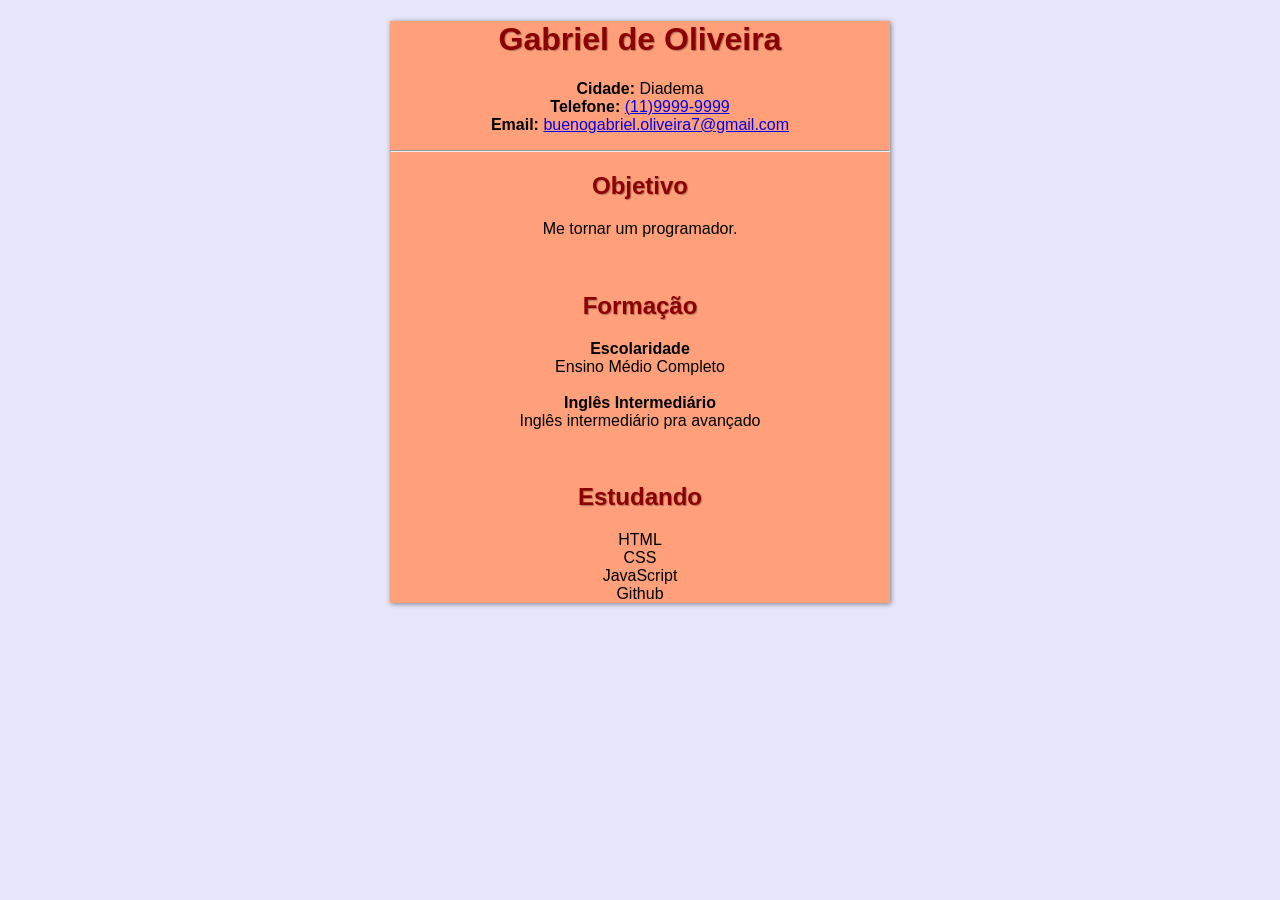
<file: desafios/d01_curriculo/index.html>
<!DOCTYPE html>
<html lang="pt-br">
<head>
    <meta charset="UTF-8">
    <meta name="viewport" content="width=device-width, initial-scale=1.0">
    <title>Projeto: Currículo</title>
    <style>
        body{
            background-color: lavender;
            font-family: Verdana, Geneva, Tahoma, sans-serif;
        }

        h1,h2{
            color:  darkred;
            text-shadow: 1px 1px 1px rgba(0, 0, 0, 0.318);
        }

        #form{
            background-color: lightsalmon;
            width: 500px;
            margin: auto;
            text-align: center;
            box-shadow: 1px 1px 5px rgba(0, 0, 0, 0.456);
        }

    </style>
</head>
<body>
    <div id="form">
        <h1> Gabriel de Oliveira</h1>
        <p>
            <strong>Cidade:</strong> Diadema <br>
            <strong>Telefone:</strong> <a href="tel: +5511953880180">(11)9999-9999</a> <br>
            <strong>Email:</strong> <a href="mailto: beunogabriel.oliveira7@gmail.com">buenogabriel.oliveira7@gmail.com</a>
        </p>

        <hr>

        <h2>Objetivo</h2>
        <p>Me tornar um programador.</p>
        <br>

        <h2>Formação</h2>

        <p>
            <strong>Escolaridade</strong><br>
            Ensino Médio Completo
            <br> <br>
            <strong>Inglês Intermediário</strong> <br>
            Inglês intermediário pra avançado
        </p> 
        <br>
        <h2>Estudando</h2>
        HTML <br>
        CSS <br>
        JavaScript <br>
        Github
    </div>

    
</body>
</html>
</file>
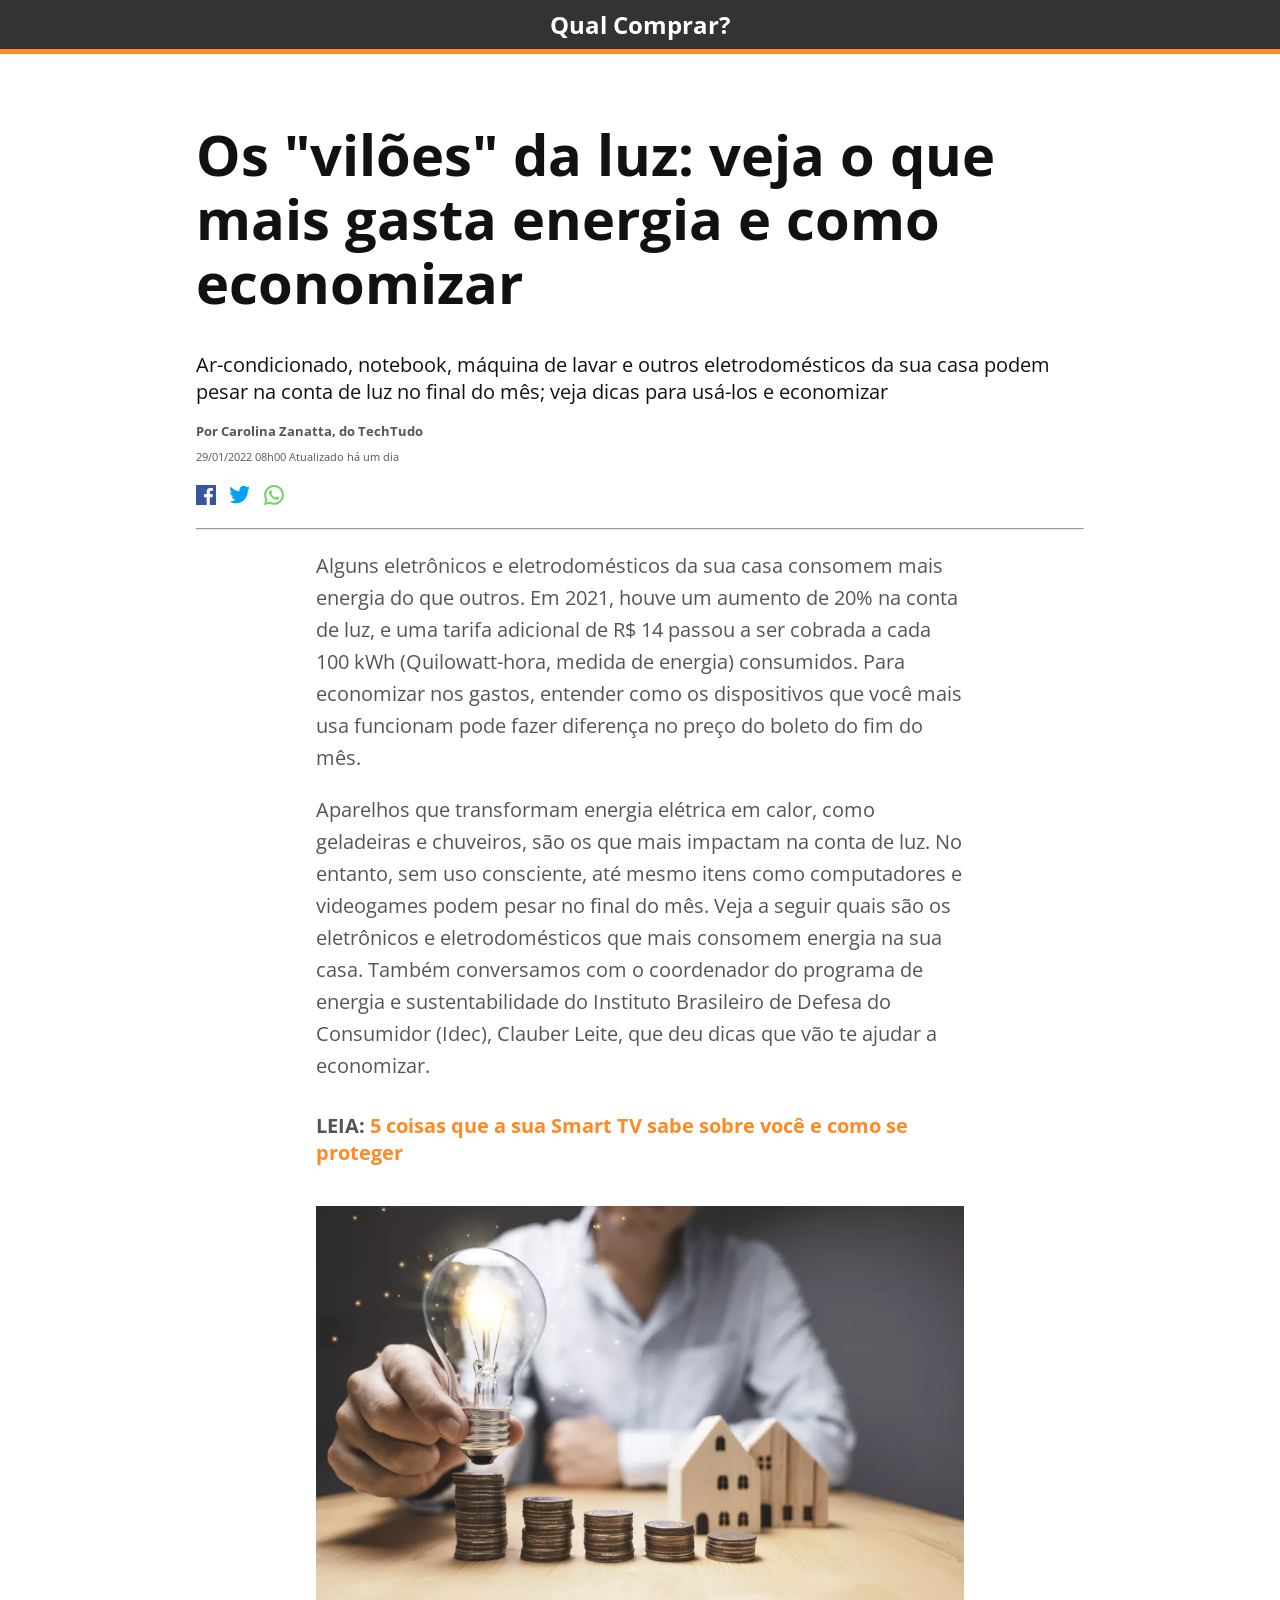
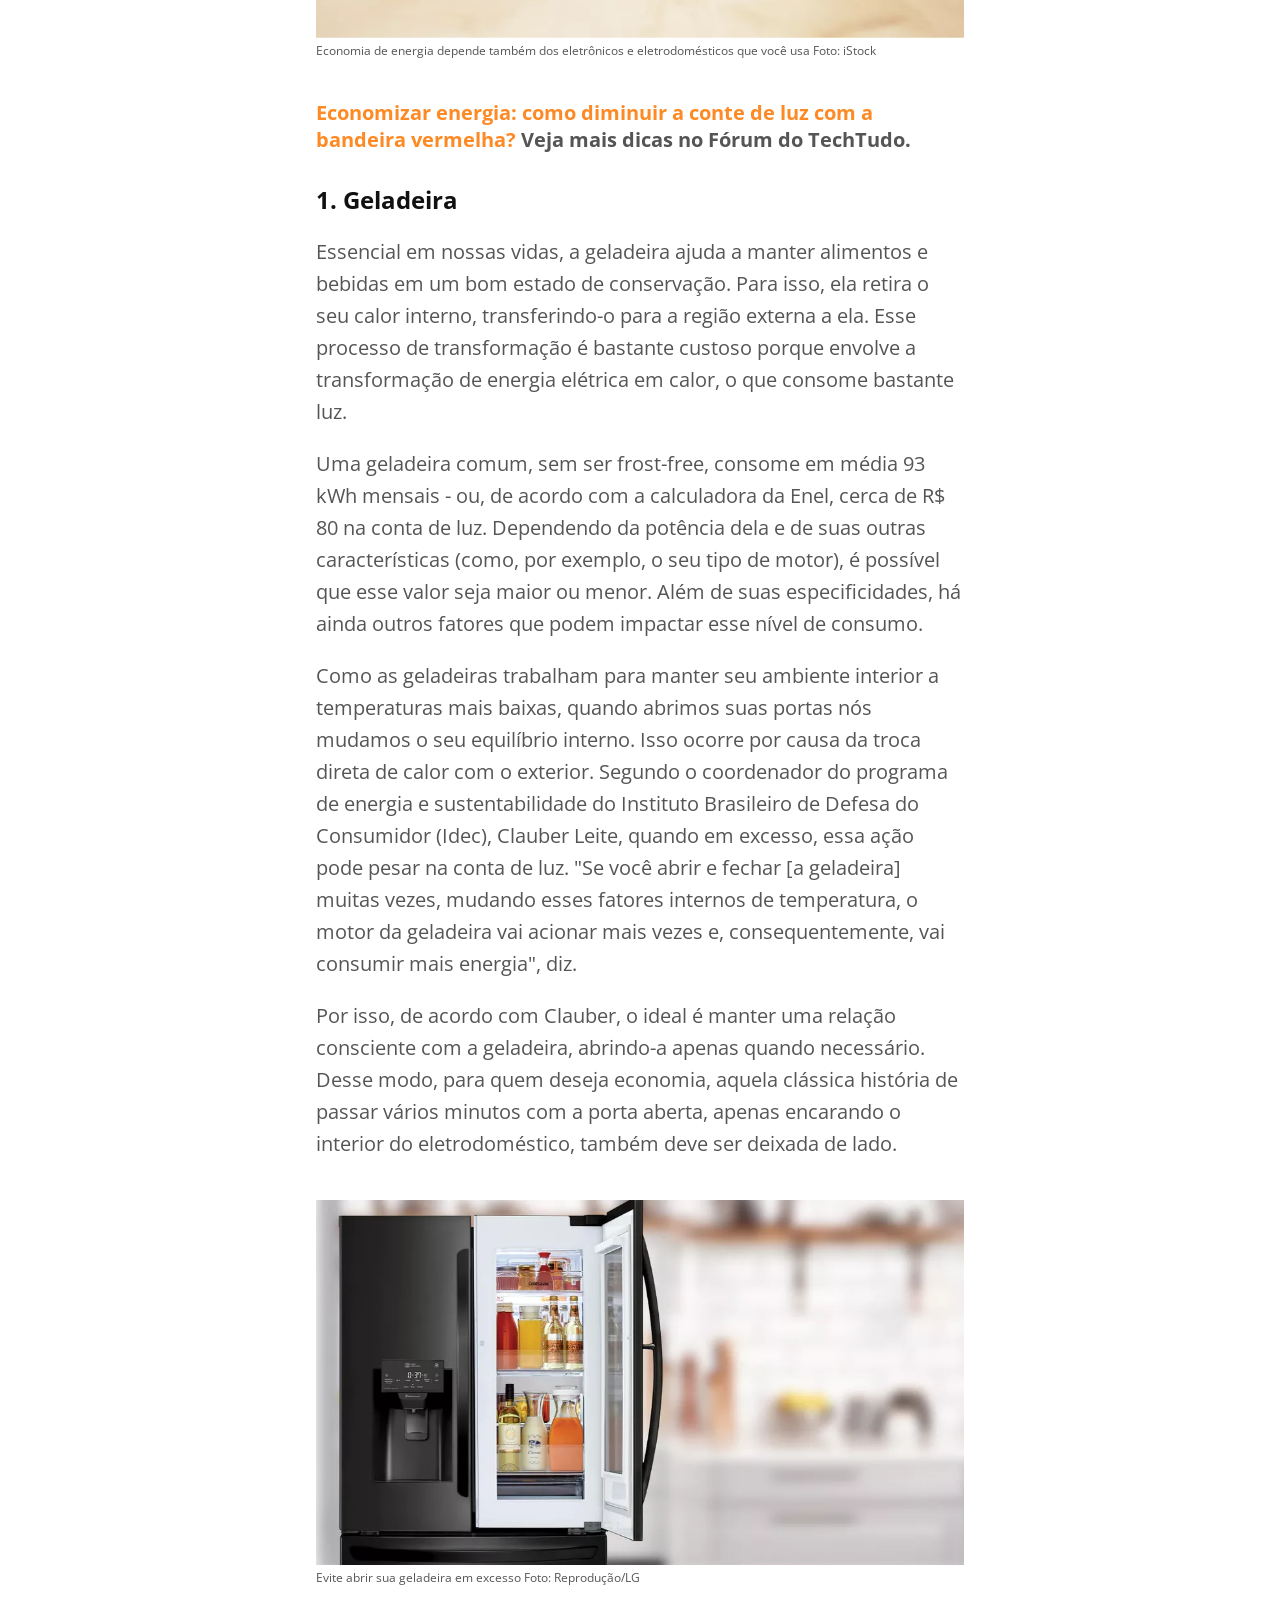
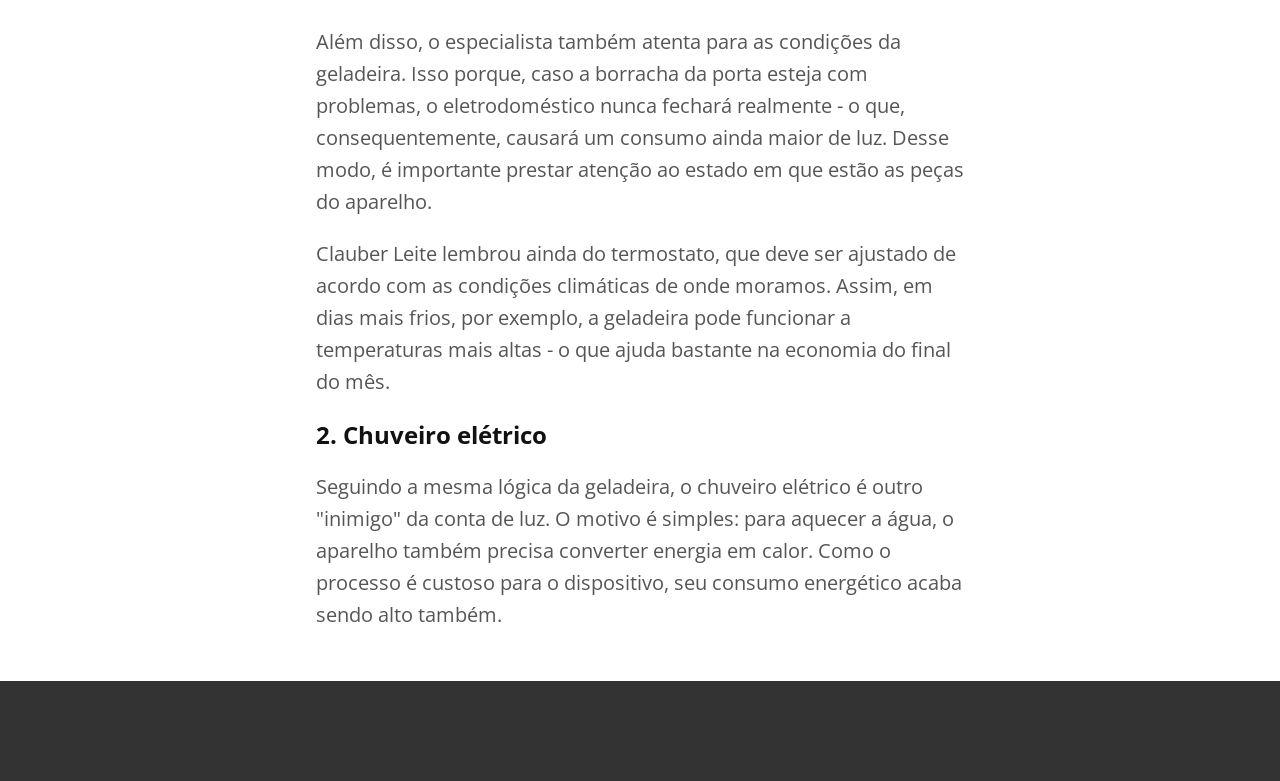
<file: desafios/d02_pagina-de-conteudo/index.html>
<!DOCTYPE html>
<html lang="pt-br">
<head>
    <meta charset="UTF-8">
    <meta name="viewport" content="width=device-width, initial-scale=1.0">
    <title>Página de Conteúdo</title>
    <link rel="stylesheet" href="./css/style.css">

    <!-- Fontes -->
    <link rel="preconnect" href="https://fonts.googleapis.com">
    <link rel="preconnect" href="https://fonts.gstatic.com" crossorigin>
    <link href="https://fonts.googleapis.com/css2?family=Open+Sans:wght@300;400;500;600;700&display=swap" rel="stylesheet">

</head>
<body>

    <div class="top-bar">Qual Comprar?</div>
    
    <div class="container">

        <div class="header">
            <h1 class="headline">Os "vilões" da luz: veja o que mais gasta energia e como economizar</h1>
            <h2 class="subtitle">Ar-condicionado, notebook, máquina de lavar e outros eletrodomésticos da sua casa podem pesar na conta de luz no final do mês; veja dicas para usá-los e economizar</h2>
        </div>

        <div>
            <div class="author">Por Carolina Zanatta, do TechTudo</div>

            <sub>
                <small>29/01/2022 08h00 Atualizado há um dia</small>
            </sub>
        </div>

        <div class="social-icons">
            <a href="">
                <img class="social-icon" src="./assets/facebook.png" alt="facebook">
            </a>
            <a href="">
                <img class="social-icon" src="./assets/twitter.png" alt="Twitter">
            </a>
            <a href="">
                <img class="social-icon" src="./assets/whatsapp.png" alt="zap">
            </a>
        </div>
        <hr>
        <div class="content">
            <p>
                Alguns eletrônicos e eletrodomésticos da sua casa consomem mais
                energia do que outros. Em 2021, houve um aumento de 20% na conta
                de luz, e uma tarifa adicional de R$ 14 passou a ser cobrada a cada 100
                kWh (Quilowatt-hora, medida de energia) consumidos. Para
                economizar nos gastos, entender como os dispositivos que você mais usa funcionam pode fazer diferença no preço do boleto do fim do mês.
            </p>
            <p>
                Aparelhos que transformam energia elétrica em calor, como geladeiras
                e chuveiros, são os que mais impactam na conta de luz. No entanto,
                sem uso consciente, até mesmo itens como computadores e
                videogames podem pesar no final do mês. Veja a seguir quais são os
                eletrônicos e eletrodomésticos que mais consomem energia na sua
                casa. Também conversamos com o coordenador do programa de energia e sustentabilidade do Instituto Brasileiro de Defesa do Consumidor (Idec), Clauber Leite, que deu dicas que vão te ajudar a economizar.
            </p>

            <div class="cta">
                LEIA:
                <a href="#"> 5 coisas que a sua Smart TV sabe sobre você e como se proteger</a>
            </div>

            <figure>
                <img src="assets/moedas.png" alt="Moedas">
                <figcaption>Economia de energia depende também dos eletrônicos e eletrodomésticos que você usa Foto: iStock
                </figcaption>
            </figure>

            <div class="cta">
                <a href="#">Economizar energia: como diminuir a conte de luz com a bandeira vermelha?</a> Veja mais dicas no Fórum do TechTudo.
            </div>

            <h2>1. Geladeira</h2>
            <p>
                Essencial em nossas vidas, a geladeira ajuda a manter alimentos e
                bebidas em um bom estado de conservação. Para isso, ela retira o seu
                calor interno, transferindo-o para a região externa a ela. Esse processo
                de transformação é bastante custoso porque envolve a transformação
                de energia elétrica em calor, o que consome bastante luz.
            </p>
            <p>
                Uma geladeira comum, sem ser frost-free, consome em média 93 kWh
                mensais - ou, de acordo com a calculadora da Enel, cerca de R$ 80 na
                conta de luz. Dependendo da potência dela e de suas outras
                características (como, por exemplo, o seu tipo de motor), é possível
                que esse valor seja maior ou menor. Além de suas especificidades, há
                ainda outros fatores que podem impactar esse nível de consumo.
            </p>
            <p>
                Como as geladeiras trabalham para manter seu ambiente interior a
                temperaturas mais baixas, quando abrimos suas portas nós mudamos
                o seu equilíbrio interno. Isso ocorre por causa da troca direta de calor
                com o exterior. Segundo o coordenador do programa de energia e
                sustentabilidade do Instituto Brasileiro de Defesa do Consumidor
                (Idec), Clauber Leite, quando em excesso, essa ação pode pesar na
                conta de luz. "Se você abrir e fechar [a geladeira] muitas vezes,
                mudando esses fatores internos de temperatura, o motor da geladeira
                vai acionar mais vezes e, consequentemente, vai consumir mais
                energia", diz.
            </p>
            <p>
                Por isso, de acordo com Clauber, o ideal é manter uma relação
                consciente com a geladeira, abrindo-a apenas quando necessário.
                Desse modo, para quem deseja economia, aquela clássica história de
                passar vários minutos com a porta aberta, apenas encarando o interior
                do eletrodoméstico, também deve ser deixada de lado.
            </p>

            <figure>
                <img src="./assets/geladeira.png" alt="geladeira">
                <figcaption>Evite abrir sua geladeira em excesso Foto: Reprodução/LG</figcaption>
            </figure>
            <p>Além disso, o especialista também atenta para as condições da
                geladeira. Isso porque, caso a borracha da porta esteja com problemas,
                o eletrodoméstico nunca fechará realmente - o que,
                consequentemente, causará um consumo ainda maior de luz. Desse
                modo, é importante prestar atenção ao estado em que estão as peças
                do aparelho.</p>
            <p>Clauber Leite lembrou ainda do termostato, que deve ser ajustado de
                acordo com as condições climáticas de onde moramos. Assim, em dias
                mais frios, por exemplo, a geladeira pode funcionar a temperaturas
                mais altas - o que ajuda bastante na economia do final do mês.
                </p>

                <h2>2. Chuveiro elétrico</h2>
                <p>Seguindo a mesma lógica da geladeira, o chuveiro elétrico é outro
                    "inimigo" da conta de luz. O motivo é simples: para aquecer a água, o
                    aparelho também precisa converter energia em calor. Como o
                    processo é custoso para o dispositivo, seu consumo energético acaba
                    sendo alto também.</p>
        </div>
    </div>
    <div class="footer"></div>
</body>
</html>
</file>
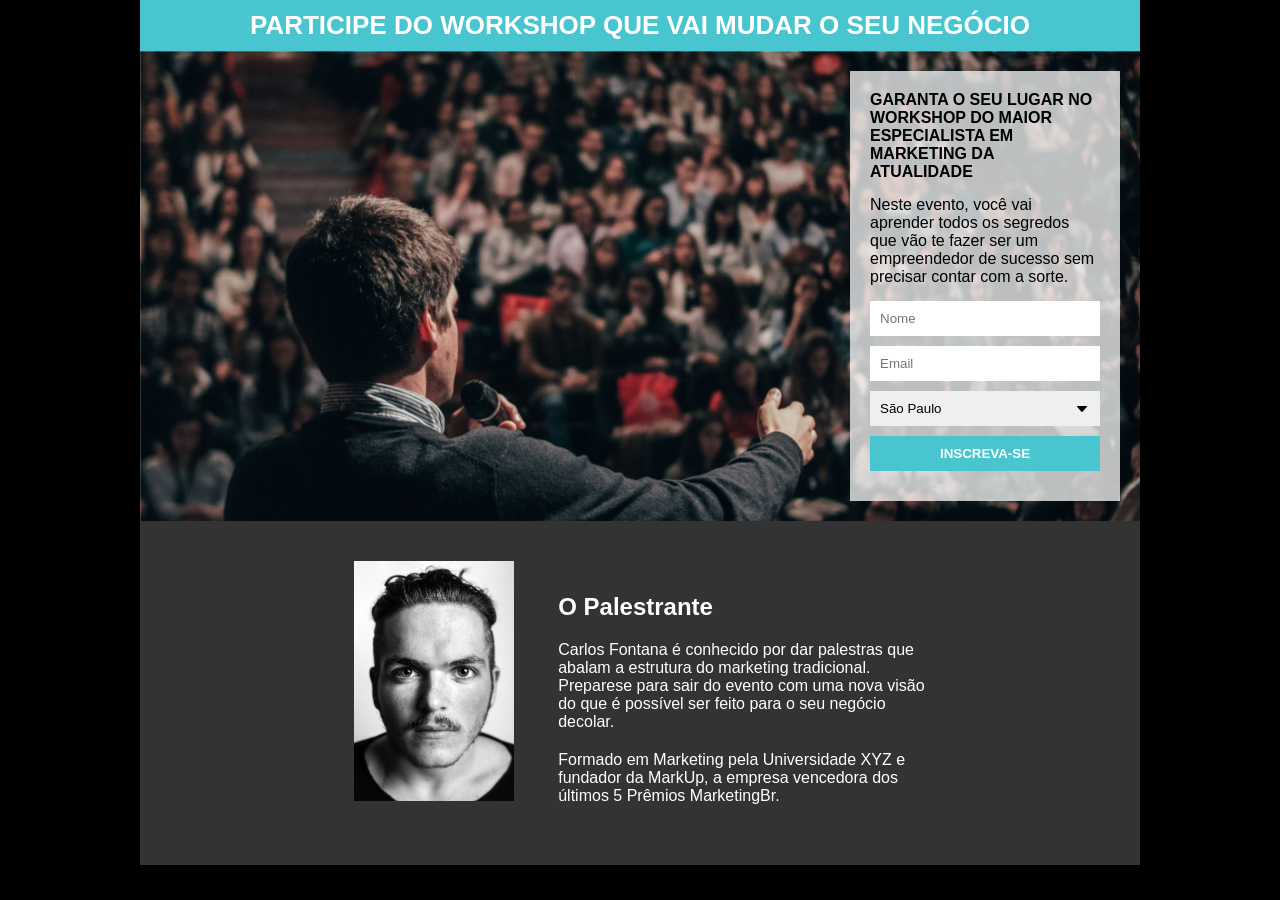
<file: desafios/d03_pagina-de-captura/index.html>
<!DOCTYPE html>
<html lang="pt-br">
<head>
    <meta charset="UTF-8">
    <meta name="viewport" content="width=device-width, initial-scale=1.0">
    <link rel="icon" href="./images/ico.png" type="image/png">
    <link rel="stylesheet" href="./css/style.css">
    <title>Workshop</title>
</head>
<body>

    <div class="container">

        <header>
            <h1 class="title">Participe do workshop que vai mudar o seu negócio</h1>
        </header>


        <main>
            <section>
                <div class="formContainer">
                    <h2 class="mb">GARANTA O SEU LUGAR NO WORKSHOP DO MAIOR ESPECIALISTA EM MARKETING DA ATUALIDADE</h2>
                    <p class="mb">Neste evento, você vai aprender todos os segredos que vão te fazer ser um empreendedor de sucesso sem precisar contar com a sorte.</p>

                    <form action="https://gmail.us14.list-manage.com/subscribe/post?u=884817ba7c20ac8749343b9d9&amp;id=1a185f8dce&amp;f_id=007e80e0f0" method="post" id="mc-embedded-subscribe-form" name="mc-embedded-subscribe-form" class="validate" target="_self">
                        <input id="name" type="text" name="FNAME" placeholder="Nome">

                        <input id="email" type="email" name="EMAIL" placeholder="Email">

                        <select name="PLACE">
                            <option value="sp">São Paulo</option>
                            <option value="mg">Minas Gerais</option>
                            <option value="rj">Rio de Janeiro</option>
                            <option value="es">Espírito Santo</option>
                        </select>
                        
                        <!-- real people should not fill this in and expect good things - do not remove this or risk form bot signups-->
                        <div style="position: absolute; left: -5000px;" aria-hidden="true"><input type="text" name="b_884817ba7c20ac8749343b9d9_1a185f8dce" tabindex="-1" value="">
                        </div>

                        <input type="submit" value="INSCREVA-SE">
                    </form>
                </div>
            </section>
        </main>


        <footer>

            <img class="picture" src="./images/face.jpg" alt="palestrante">
            <div class="description">
                <h3>O Palestrante</h3>
                <p>Carlos Fontana é conhecido por dar palestras que abalam a estrutura do marketing tradicional. Preparese para sair do evento com uma nova visão do que é possível ser feito para o seu negócio decolar.</p>
                <p>Formado em Marketing pela Universidade XYZ e fundador da MarkUp, a empresa vencedora dos últimos 5 Prêmios MarketingBr.</p>
            </div>
        </footer>

    </div>
    
</body>
</html>
</file>
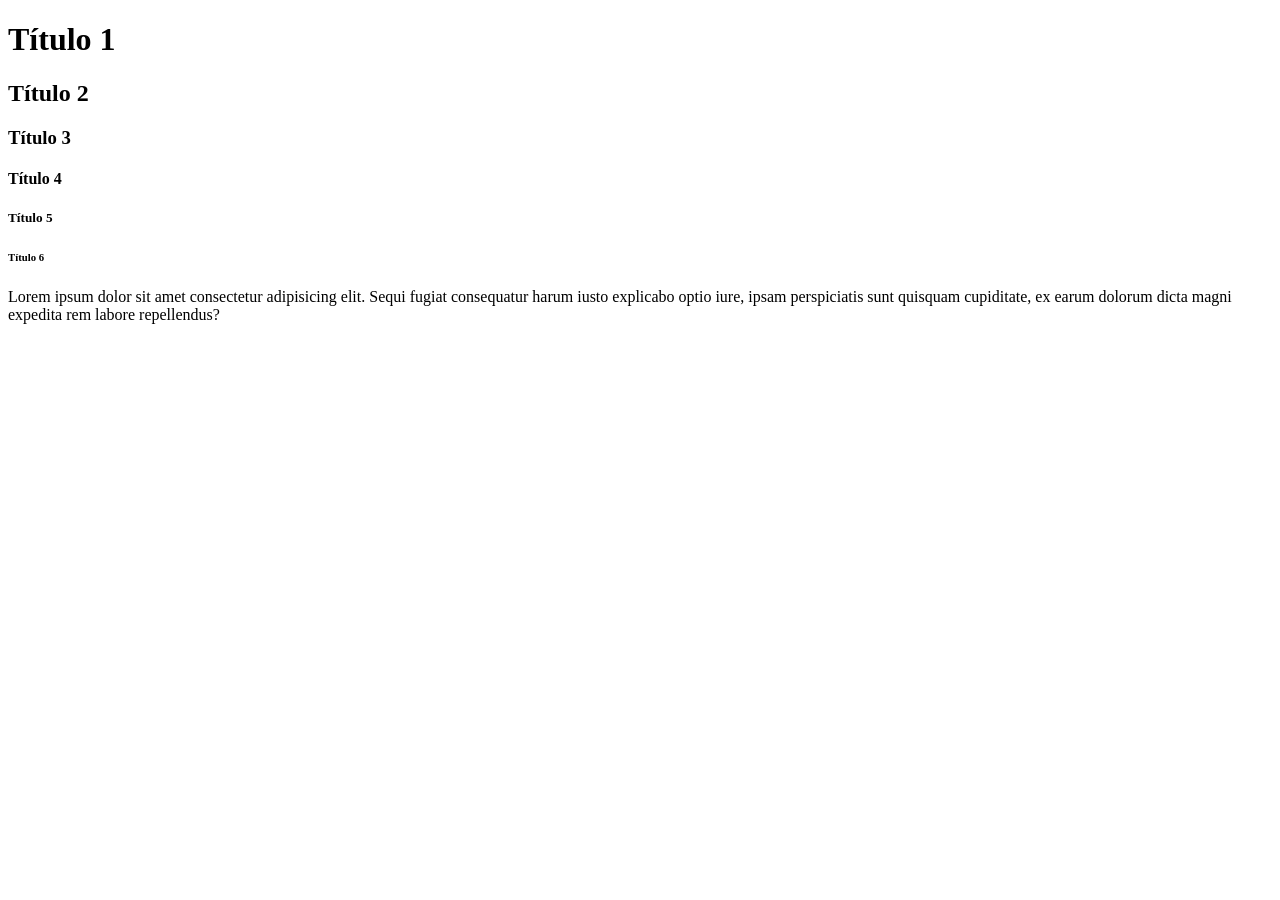
<file: exercicios/ex01/index.html>
<!DOCTYPE html>
<html lang="pt-br">
<head>
    <meta charset="UTF-8">
    <meta name="viewport" content="width=device-width, initial-scale=1.0">
    <title>Títulos, Parágrafos e Semântica</title>
</head>
<body>
    <h1>Título 1</h1>
    <h2>Título 2</h2>
    <h3>Título 3</h3>
    <h4>Título 4</h4>
    <h5>Título 5</h5>
    <h6>Título 6</h6>

    <p>Lorem ipsum dolor sit amet consectetur adipisicing elit. Sequi fugiat consequatur harum iusto explicabo optio iure, ipsam perspiciatis sunt quisquam cupiditate, ex earum dolorum dicta magni expedita rem labore repellendus?</p>
    
</body>
</html>
</file>
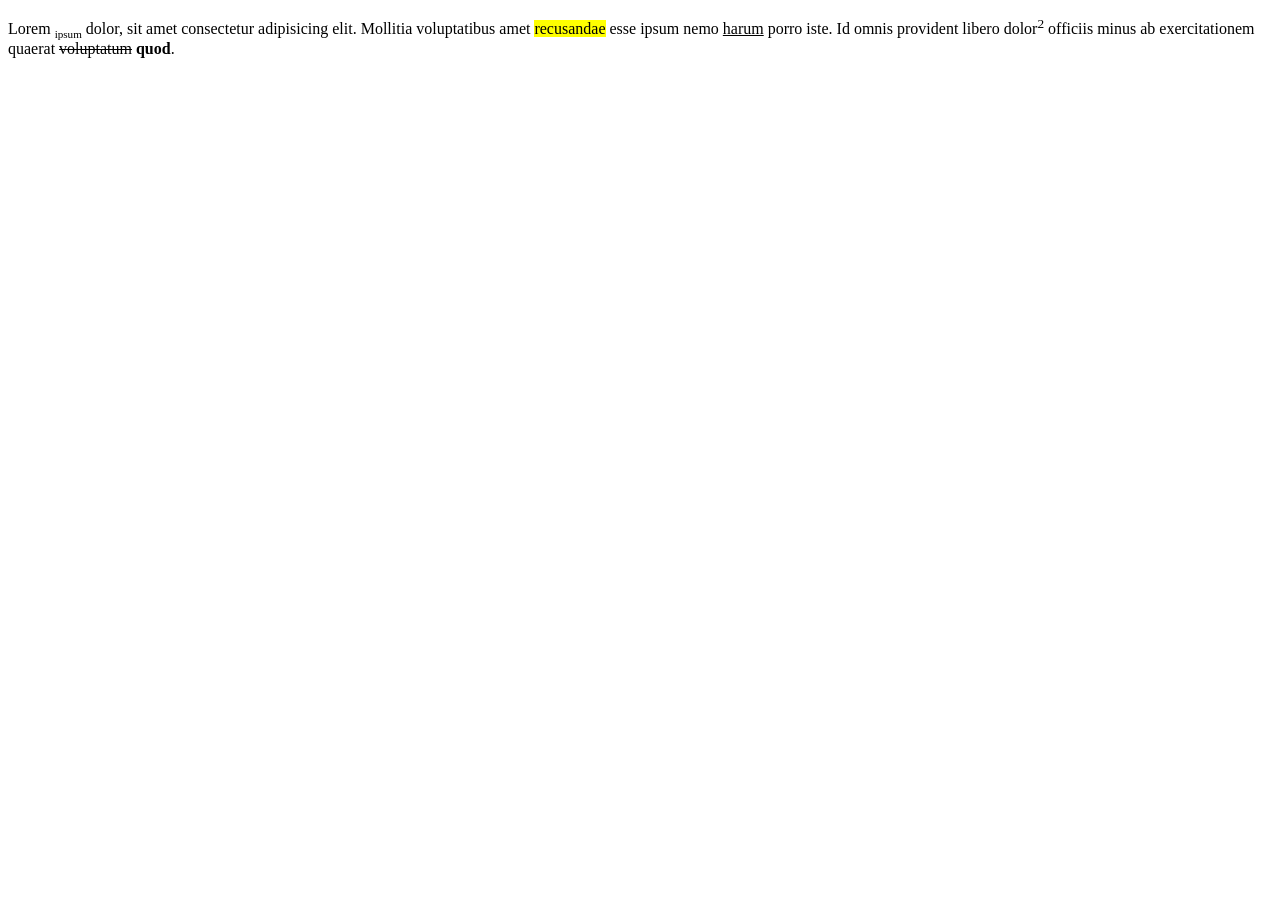
<file: exercicios/ex03/index.html>
<!DOCTYPE html>
<html lang="pt-br">
<head>
    <meta charset="UTF-8">
    <meta http-equiv="X-UA-Compatible" content="IE=edge">
    <meta name="viewport" content="width=device-width, initial-scale=1.0">
    <title>Formatação de Texto</title>
</head>
<body>

    <p>Lorem <small><sub>ipsum</sub></small> dolor, sit amet consectetur adipisicing elit. Mollitia voluptatibus amet <mark>recusandae</mark> esse ipsum nemo <ins>harum</ins> porro iste.
    Id omnis provident libero dolor<sup>2</sup> officiis minus ab exercitationem quaerat <del>voluptatum</del> <strong>quod</strong>.</p>
    
</body>
</html>
</file>
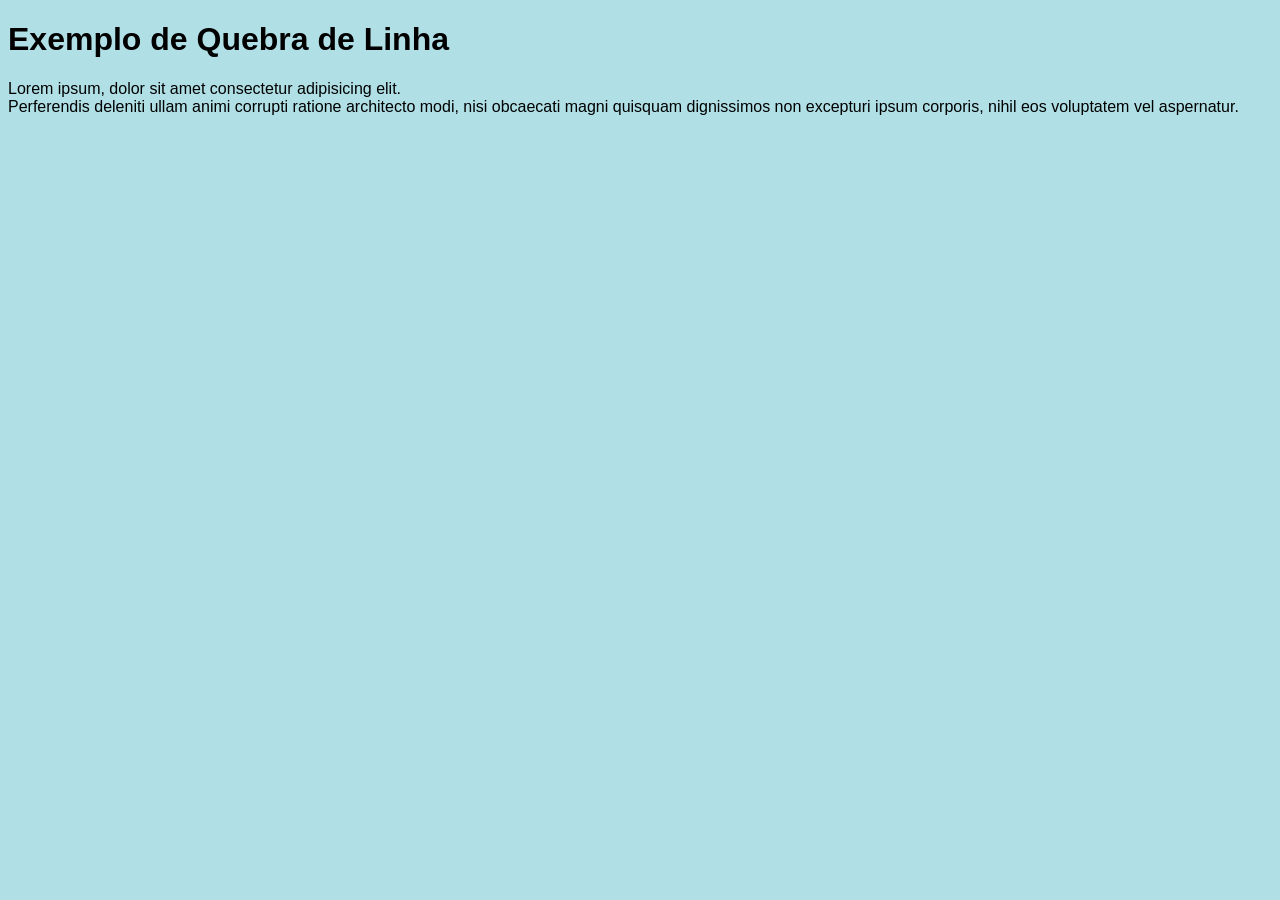
<file: exercicios/ex04/index.html>
<!DOCTYPE html>
<html lang="pt-br">
<head>
    <meta charset="UTF-8">
    <meta name="viewport" content="width=device-width, initial-scale=1.0">
    <title>Quebra de Linha</title>
    <style>
        body{
            font-family: Arial, Helvetica, sans-serif;
            background-color: powderblue;
        }
    </style>
</head>
<body>
    <!-- Já entendemos que o navegador desconsidera a forma com que escrevemos
    e ele se baseia apenas nos códigos que usamos, então se quisermos forçar o
    navegador a quebrar a linha temos que usar a tag BR-->
    
    <h1>Exemplo de Quebra de Linha</h1>
    <p>Lorem ipsum, dolor sit amet consectetur adipisicing elit. <br>
    Perferendis deleniti ullam animi corrupti ratione architecto modi, nisi obcaecati magni quisquam dignissimos non excepturi ipsum corporis, nihil eos voluptatem vel aspernatur.</p>
</body>
</html>
</file>
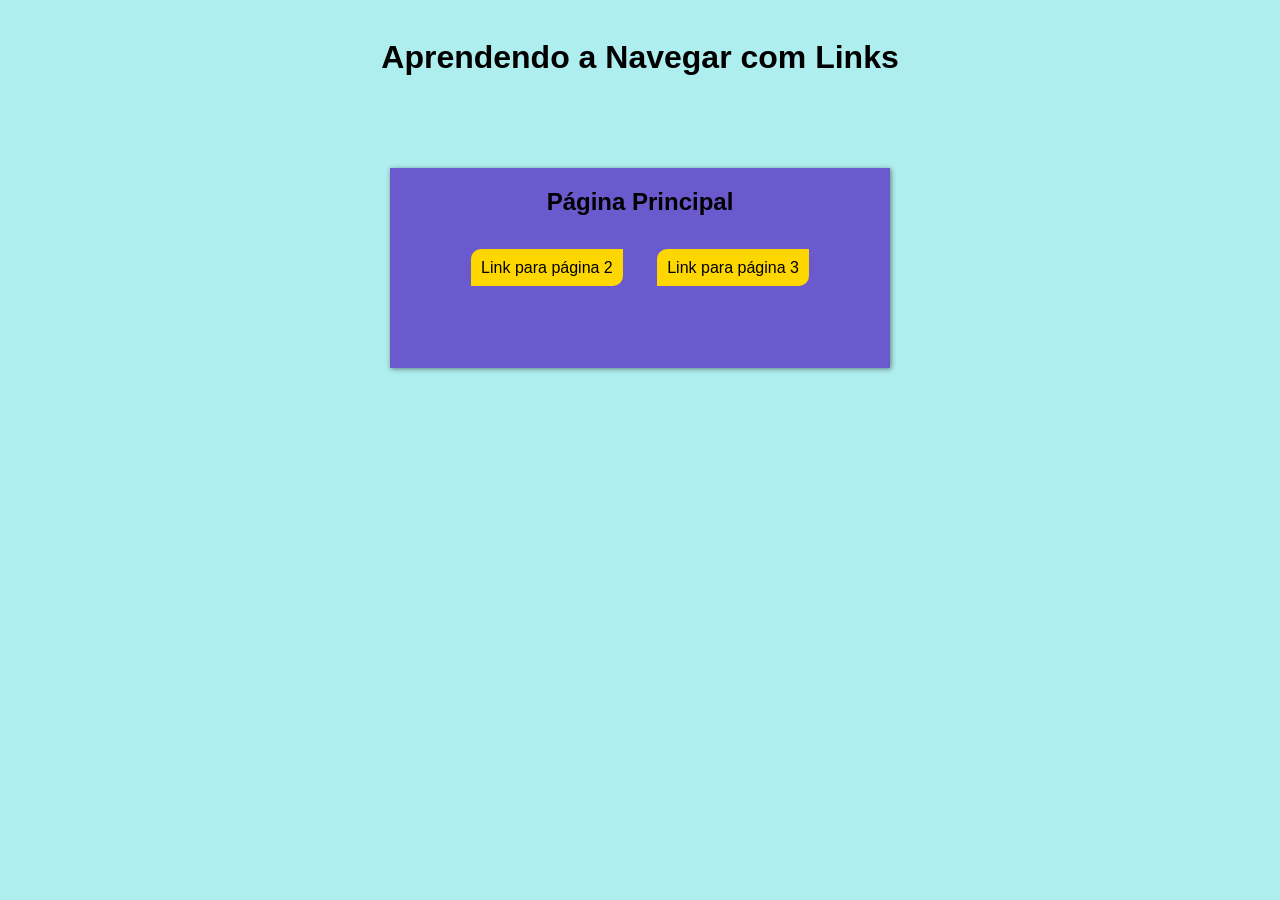
<file: exercicios/ex05/index.html>
<!DOCTYPE html>
<html lang="pt-br">
<head>
    <meta charset="UTF-8">
    <meta name="viewport" content="width=device-width, initial-scale=1.0">
    <title>Links</title>
    <link href="./css/style.css" rel="stylesheet">
</head>
<body>

    
    <div class="card">

        <h1>Aprendendo a Navegar com Links</h1>

        <div class="info">
            <h2>Página Principal</h2>

            <div class="links">
                <a href="./pagina02.html">Link para página 2</a>
                <a href="./pagina03.html">Link para página 3</a>
            </div>
        </div>
    </div>
    
</body>
</html>
</file>
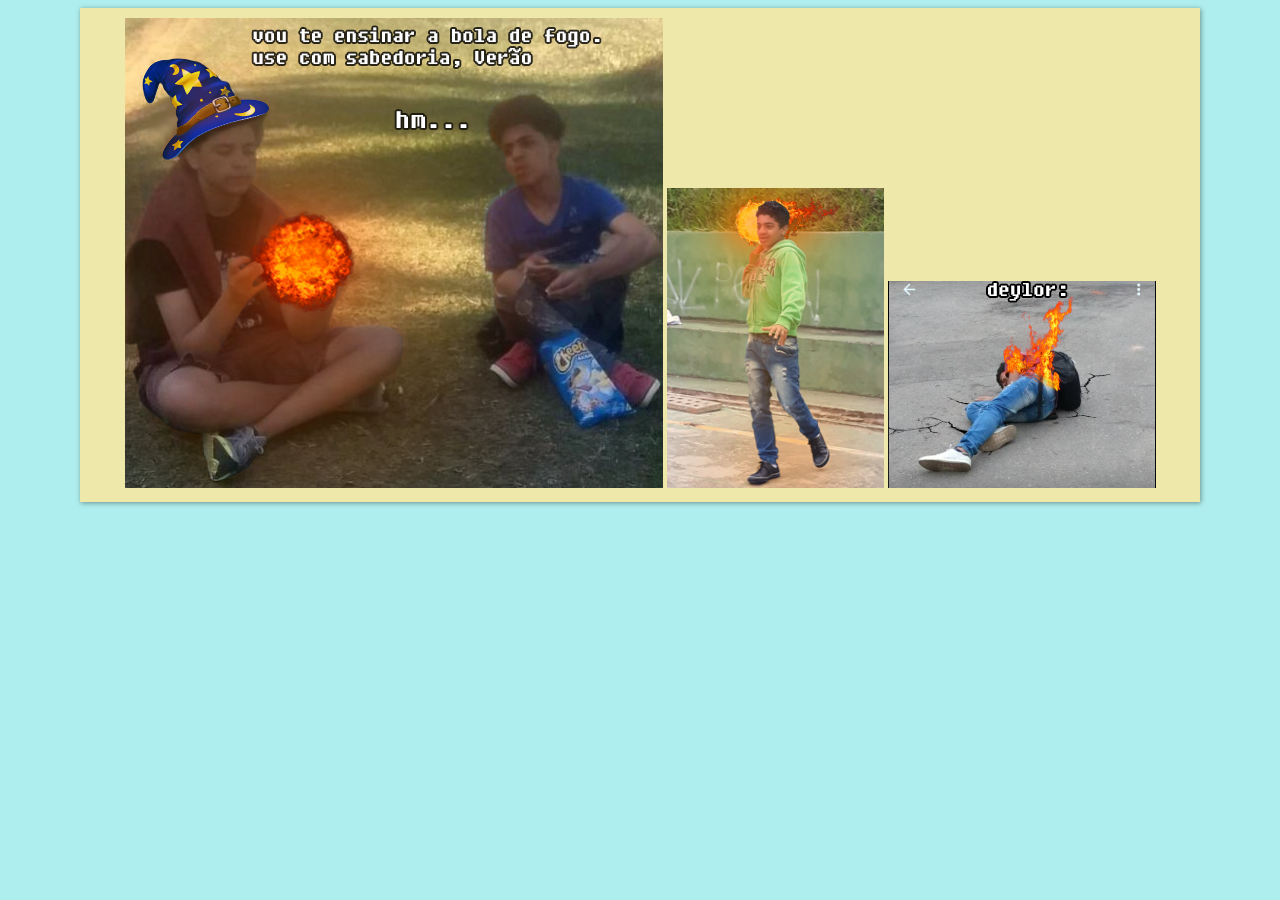
<file: exercicios/ex06/index.html>
<!DOCTYPE html>
<html lang="pt-br">
<head>
    <meta charset="UTF-8">
    <meta http-equiv="X-UA-Compatible" content="IE=edge">
    <meta name="viewport" content="width=device-width, initial-scale=1.0">
    <title>Trabalhando com imagens</title>
    <style>
        body{
            background-color: paleturquoise;

        }

        #meme{
            position: relative;
            width: 1100px;
            padding: 10px;
            margin: auto;
            text-align: center;
            background-color: palegoldenrod;
            box-shadow: 1px 1px 5px rgba(0, 0, 0, 0.401);
        }

        img{
            display: inline-block;
        }
    </style>
</head>
<body>

    <div id="meme">
        <img src="./ensinando-bola-de-fogoooooo-completo.png" alt="chicão ensinando a bola de fogo para o ewerton">
        <img src="./en verão-bola-de-fogo.png" alt="ewerton atirando bola de fogo">
        <img src="./en deylor-sabotado.png" alt="deylor caído e queimado">
    </div>
    
</body>
</html>
</file>
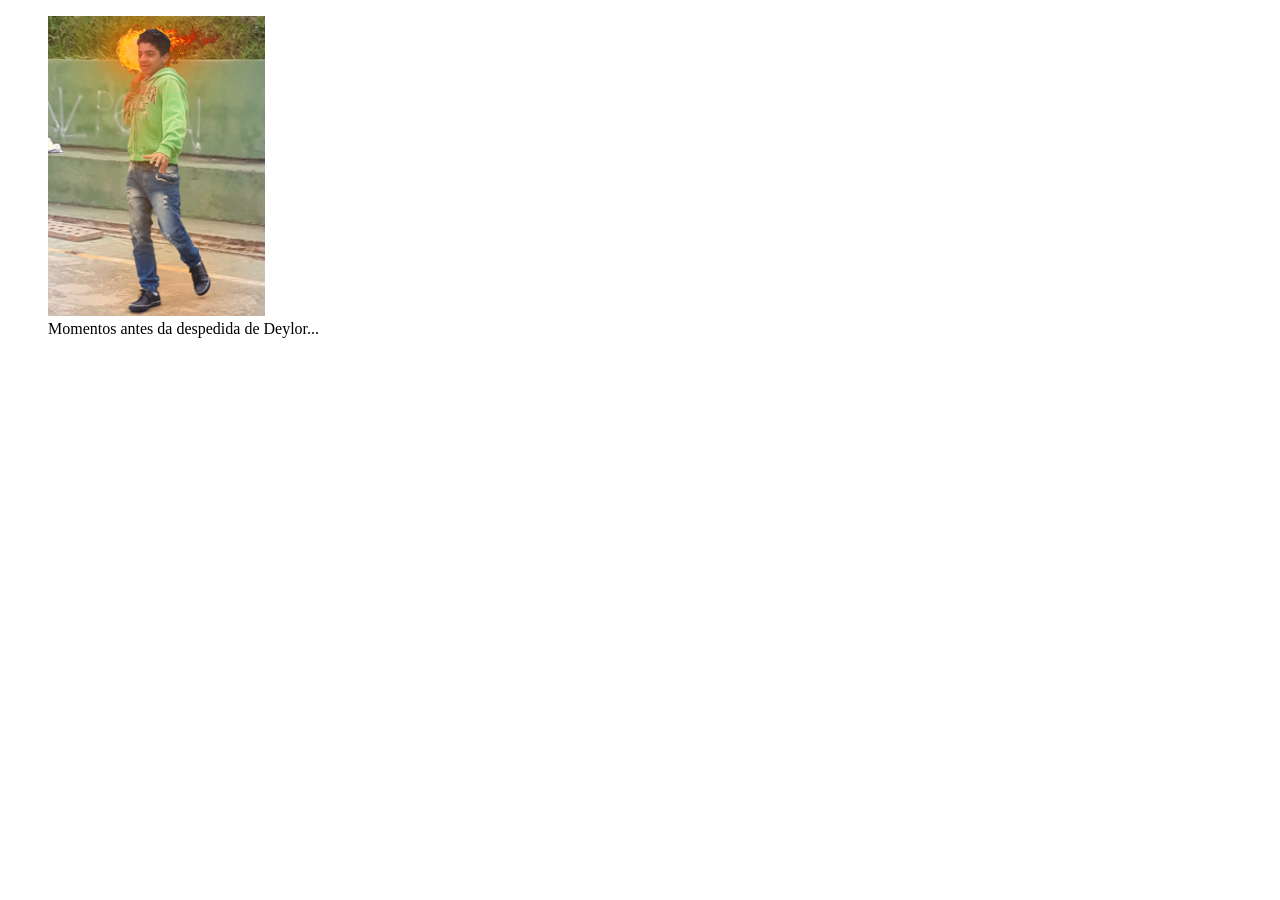
<file: exercicios/ex07/index.html>
<!DOCTYPE html>
<html lang="pt-br">
<head>
    <meta charset="UTF-8">
    <meta name="viewport" content="width=device-width, initial-scale=1.0">
    <title>Figure</title>
</head>
<body>

    <!-- Enquanto trabalhamos com imagens, é comum querermos colocar uma legenda em baixo da foto para situar melhor o leitor-->

    <figure>
        <img src="./en verão-bola-de-fogo.png" alt="verão tacando bola de fogo">
        <figcaption>Momentos antes da despedida de Deylor...</figcaption>
    </figure>

    <!-- Para fazermos com que o navegador entenda que essa legenda está se referindo à imagem, precisamos cobrí-los com a tag FIGURE -->

    <!-- Detalhe: se quisermos criar uma lagenda referente à foto, não usamos a tag P. Já que essa legenda é conteúdo da tag FIGURE, existe uma tag específica para caption de imagens, que seria a FIGCAPTION-->
    
</body>
</html>
</file>
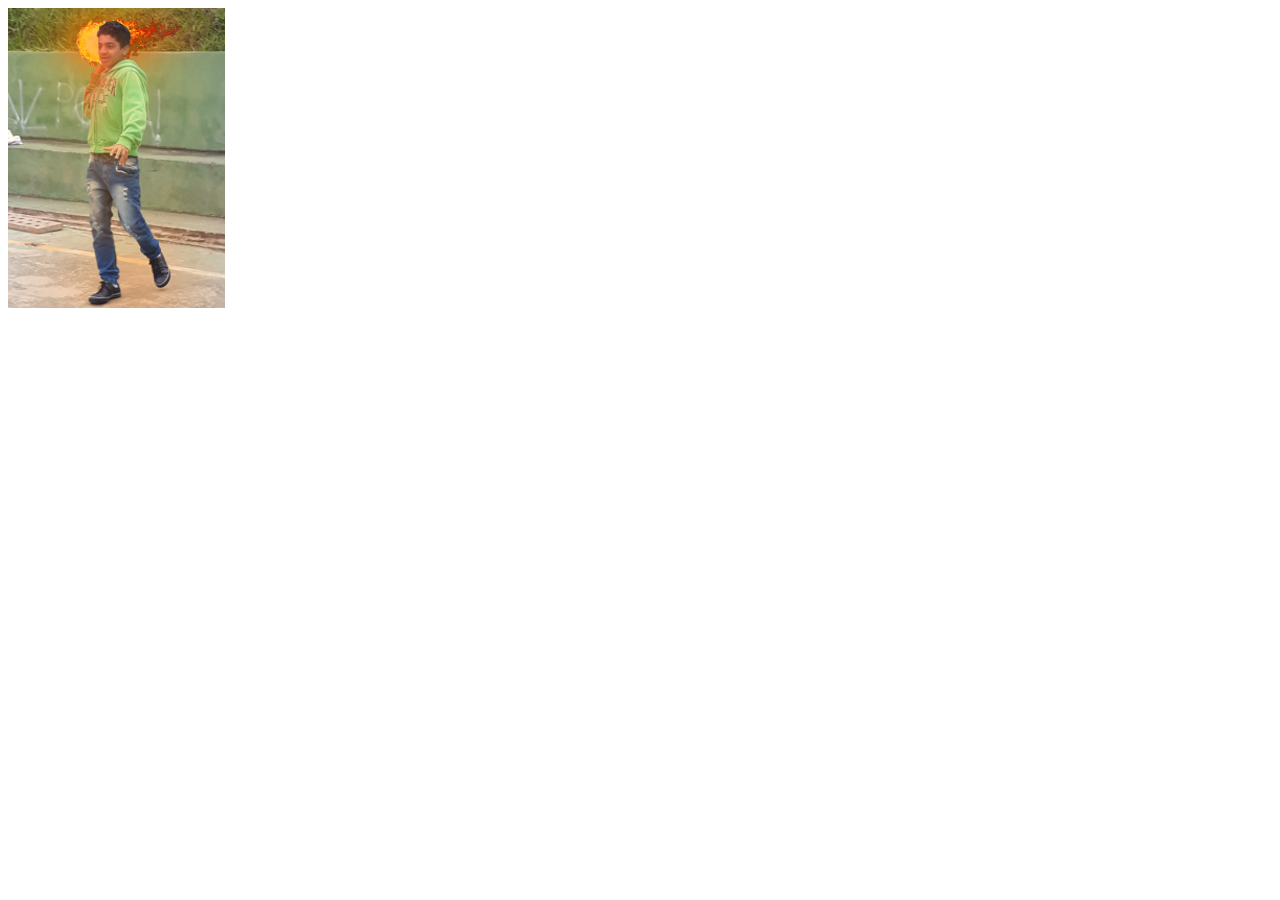
<file: exercicios/ex08/index.html>
<!DOCTYPE html>
<html lang="pt-br">
<head>
    <meta charset="UTF-8">
    <meta name="viewport" content="width=device-width, initial-scale=1.0">
    <title>Hierarquia de Pastas</title>
</head>
<body>

    <img src="./en verão-bola-de-fogo.png" alt="">
    <!-- Usamos o ponto para dizer ao navegador que estamos nos dirigindo ao diretório atual, e dois pontos para indicar um diretório acima.-->
    
</body>
</html>
</file>
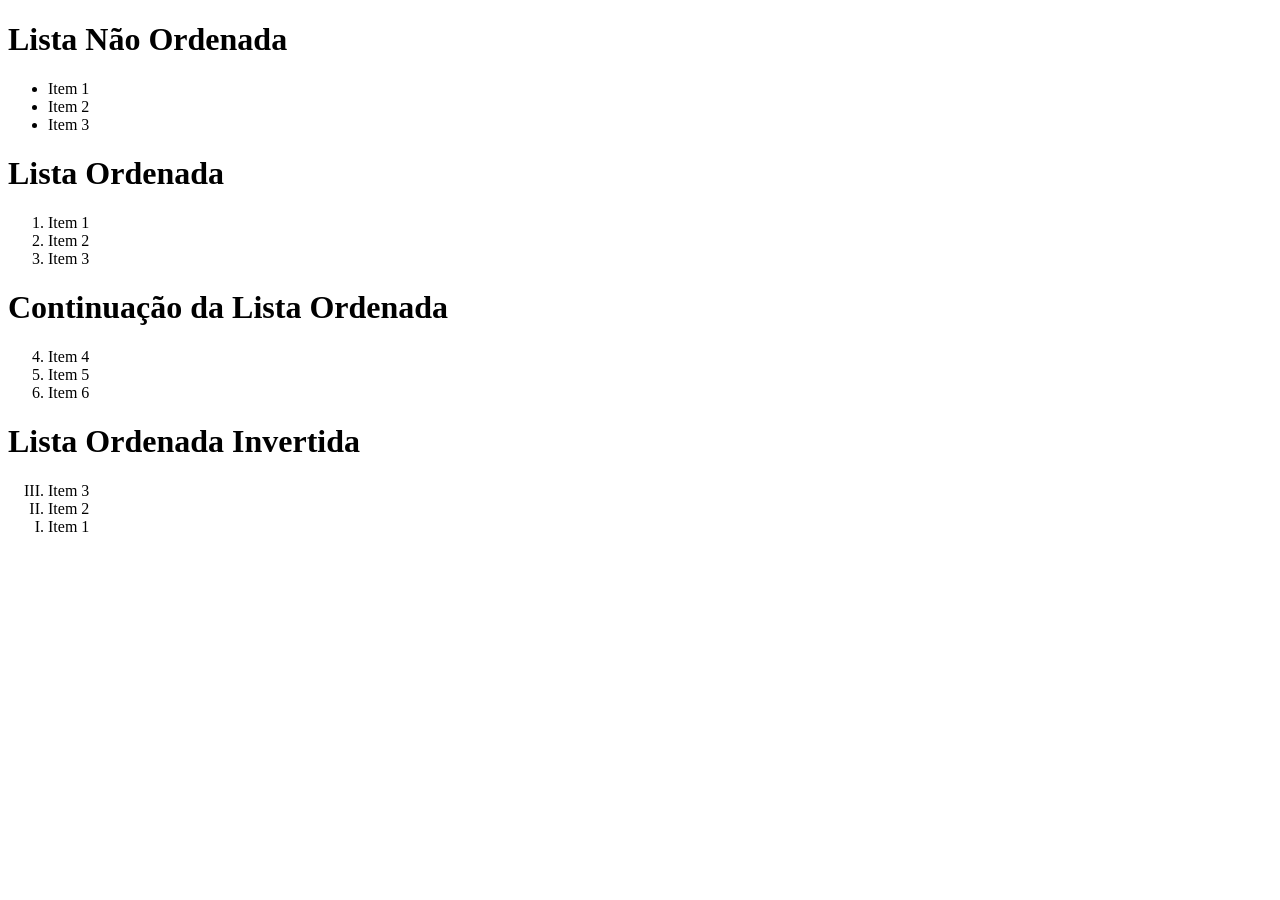
<file: exercicios/ex09/index.html>
<!DOCTYPE html>
<html lang="pt-br">
<head>
    <meta charset="UTF-8">
    <meta name="viewport" content="width=device-width, initial-scale=1.0">
    <title>Listas</title>
</head>
<body>

    <!--Exemplo de Listas UL e OL e alguns atributos úteis-->

    <h1>Lista Não Ordenada</h1>

    <ul>
        <li>Item 1</li>
        <li>Item 2</li>
        <li>Item 3</li>
    </ul>
    
    <h1>Lista Ordenada</h1>
    <ol>
        <li>Item 1</li>
        <li>Item 2</li>
        <li>Item 3</li>
    </ol>

    <h1>Continuação da Lista Ordenada</h1>
    <ol start="4">
        <li>Item 4</li>
        <li>Item 5</li>
        <li>Item 6</li>
    </ol>

    <h1>Lista Ordenada Invertida</h1>
    <ol reversed type="I">
        <li>Item 3</li>
        <li>Item 2</li>
        <li>Item 1</li>
    </ol>
</body>
</html>
</file>
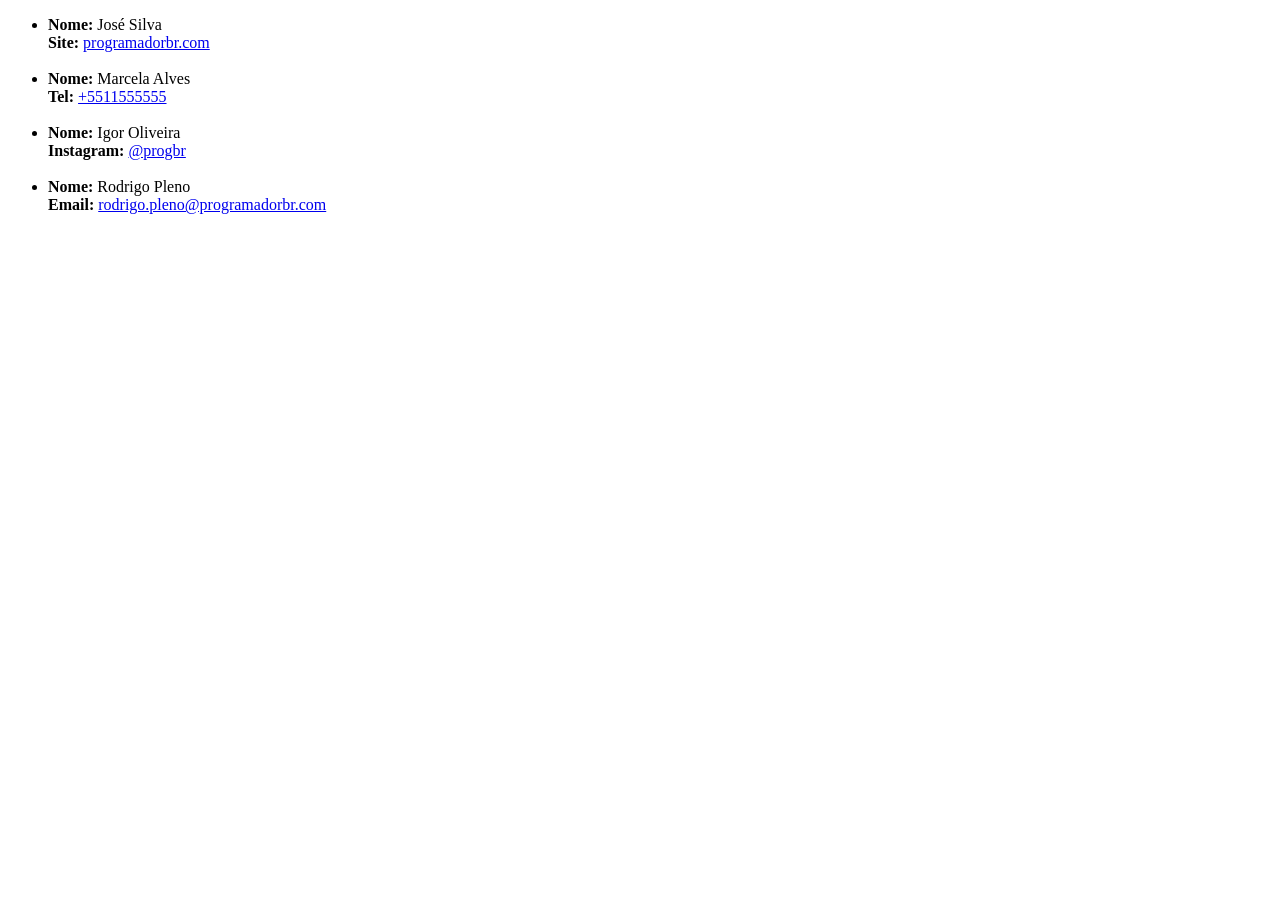
<file: exercicios/ex10/index.html>
<!DOCTYPE html>
<html lang="pt-br">
<head>
    <meta charset="UTF-8">
    <meta name="viewport" content="width=device-width, initial-scale=1.0">
    <title>Links "Direcionados"</title>
</head>
<body>

    <ul>
        <li>
            <b>Nome:</b> José Silva <br>
            <b>Site:</b> <a href="https://programadorbr.com" target="_blank"> programadorbr.com</a> <br>
        </li>
        <br>
        <li>
            <b>Nome:</b> Marcela Alves <br>
            <b>Tel:</b> <a href="tel: +5511555555">+5511555555</a> <br>
        </li>
        <br>
        <li>
            <b>Nome:</b> Igor Oliveira <br>
            <b>Instagram:</b> <a href="instagram://user?username=progbr">@progbr</a> <br>
        </li>
        <br>
        <li>
            <b>Nome:</b> Rodrigo Pleno <br>
            <b>Email:</b> <a href="mailto:rodrigo.pleno@programadorbr.com"> rodrigo.pleno@programadorbr.com</a>
        </li>
    </ul>
    
</body>
</html>
</file>
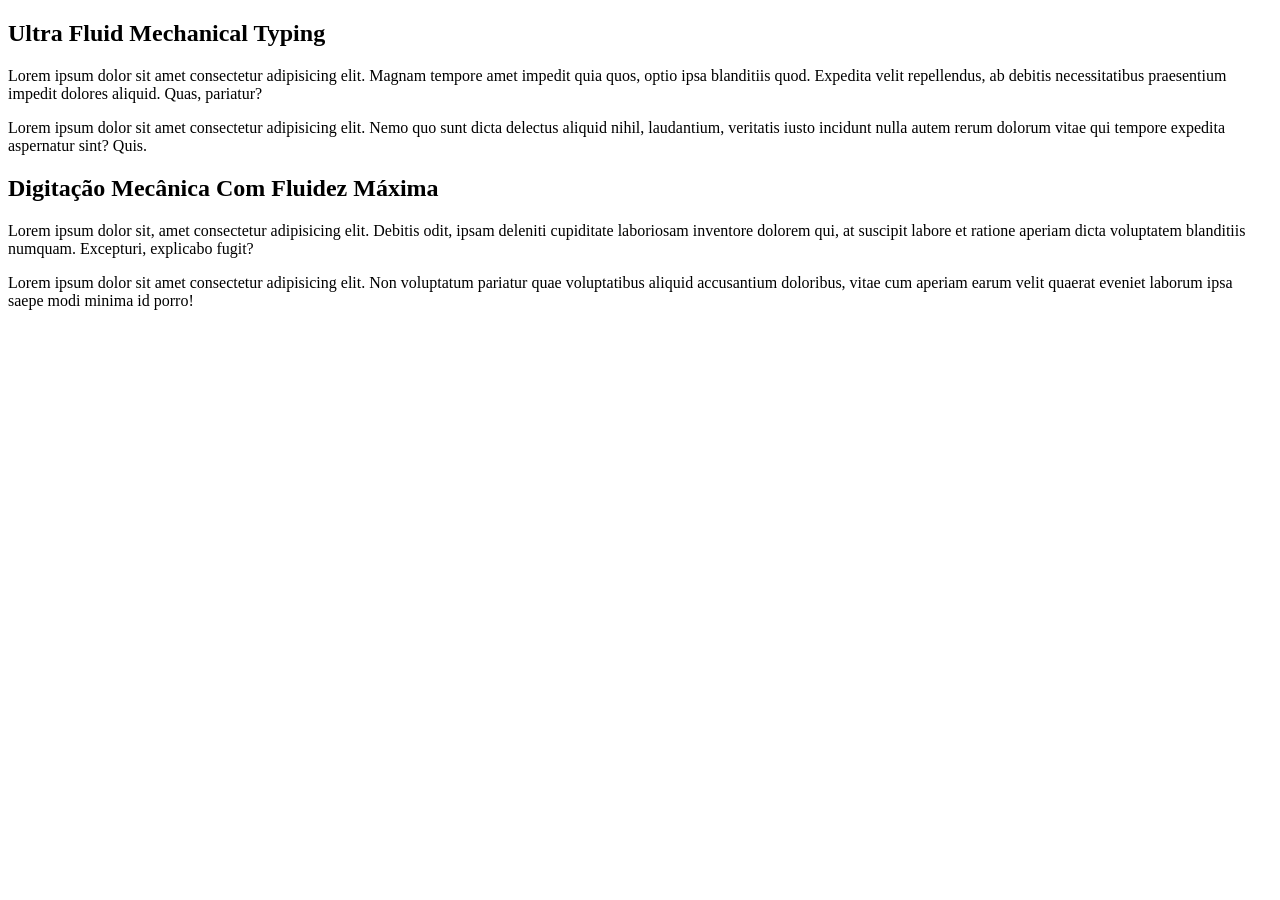
<file: exercicios/ex11/index.html>
<!DOCTYPE html>
<html lang="pt-br"> <!--Esse atributo LANG é normalmente colocado aqui na tag HTML, já que dificilmente teremos uma página que misture duas línguas-->
<head>
    <meta charset="UTF-8">
    <meta http-equiv="X-UA-Compatible" content="IE=edge">
    <meta name="viewport" content="width=device-width, initial-scale=1.0">
    <title>Lang</title>
</head>
<body>
    <!-- Para facilitar os mecanismos de busca a entregar nosso conteúdo, é interessante utilizar o identifidor LANG, que mostra a língua na qual o conteúdo foi feito-->
    
    <div lang="en">
        <h2>Ultra Fluid Mechanical Typing</h2>
        <p>Lorem ipsum dolor sit amet consectetur adipisicing elit. Magnam tempore amet impedit quia quos, optio ipsa blanditiis quod. Expedita velit repellendus, ab debitis necessitatibus praesentium impedit dolores aliquid. Quas, pariatur?</p>
        <p>Lorem ipsum dolor sit amet consectetur adipisicing elit. Nemo quo sunt dicta delectus aliquid nihil, laudantium, veritatis iusto incidunt nulla autem rerum dolorum vitae qui tempore expedita aspernatur sint? Quis.</p>
    </div>
    <div lang="pt-br">
        <h2>Digitação Mecânica Com Fluidez Máxima</h2>
        <p>Lorem ipsum dolor sit, amet consectetur adipisicing elit. Debitis odit, ipsam deleniti cupiditate laboriosam inventore dolorem qui, at suscipit labore et ratione aperiam dicta voluptatem blanditiis numquam. Excepturi, explicabo fugit?</p>
        <p>Lorem ipsum dolor sit amet consectetur adipisicing elit. Non voluptatum pariatur quae voluptatibus aliquid accusantium doloribus, vitae cum aperiam earum velit quaerat eveniet laborum ipsa saepe modi minima id porro!</p>
    </div>
</body>
</html>
</file>
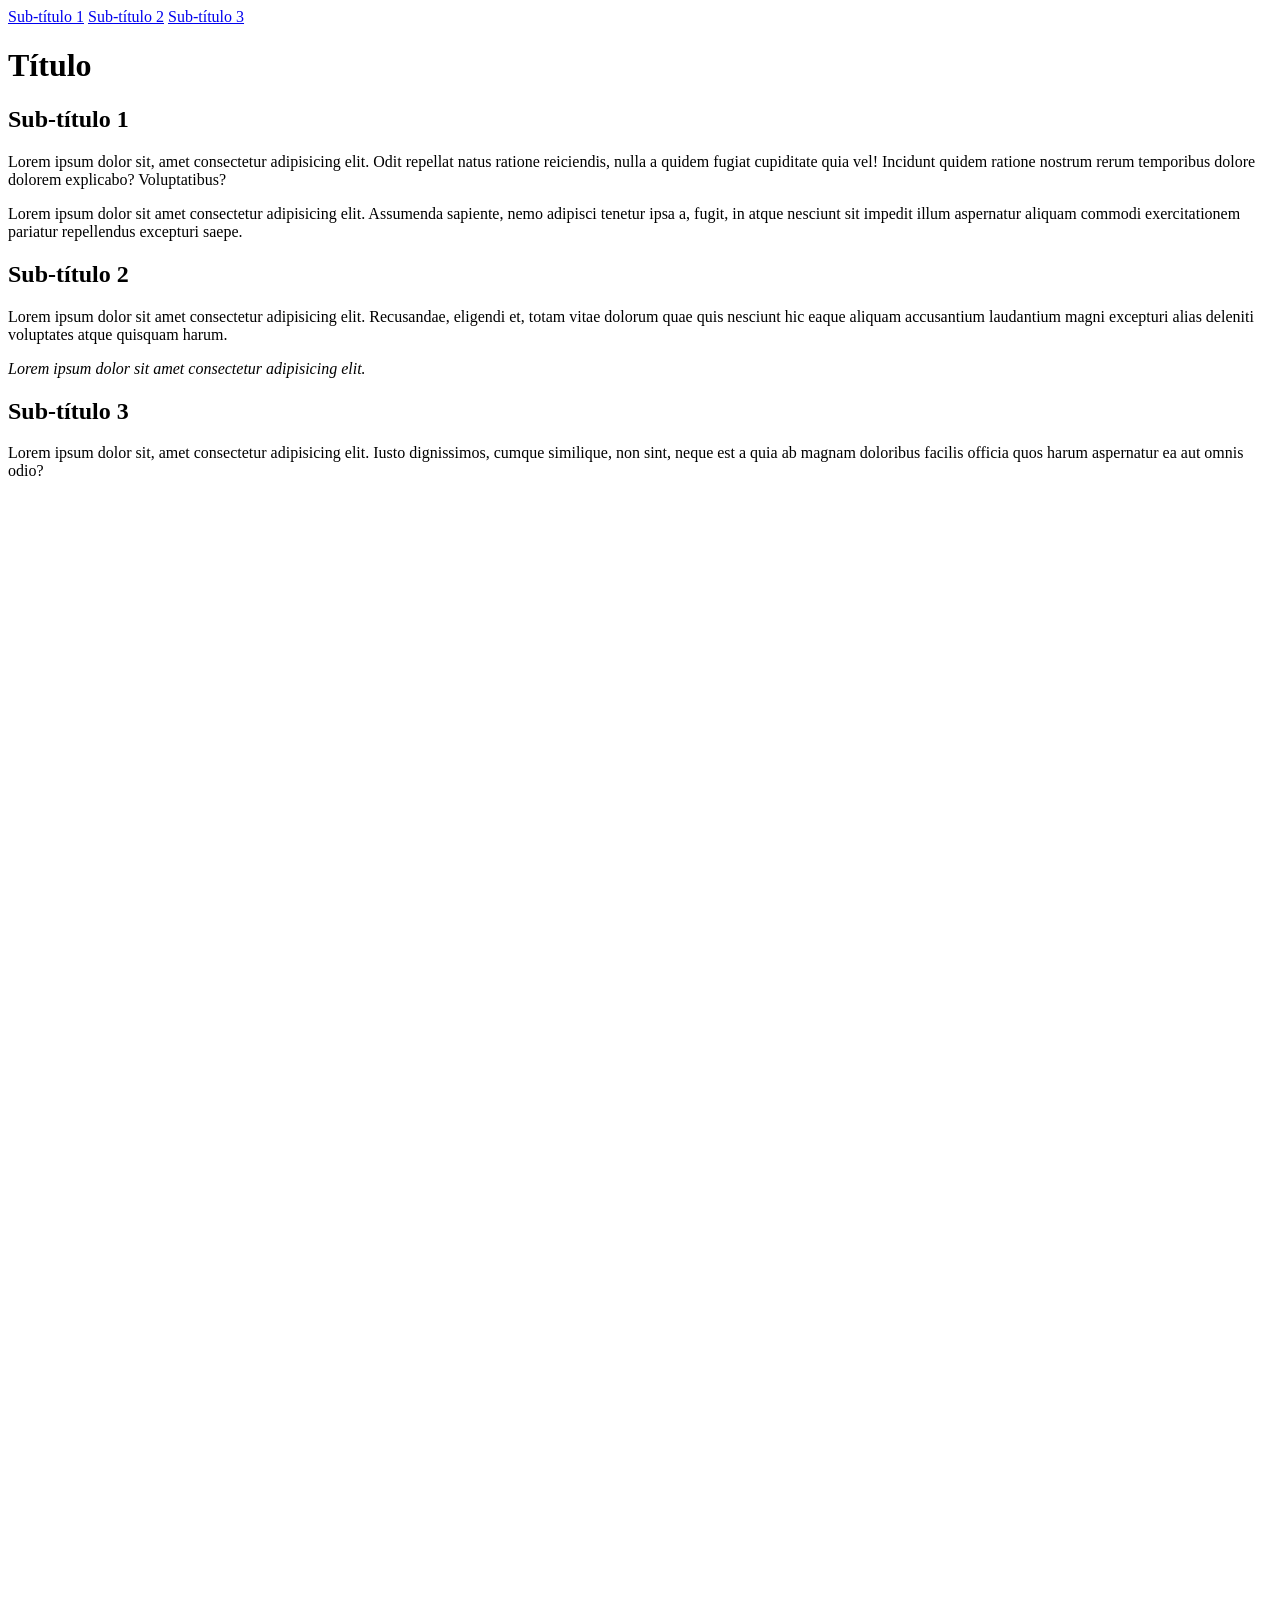
<file: exercicios/ex12/index.html>
<!DOCTYPE html>
<html lang="pt-br">
<head>
    <meta charset="UTF-8">
    <meta name="viewport" content="width=device-width, initial-scale=1.0">
    <title>Div e Id</title>
    <!-- Entendendo o funcionamento das divs e aplicando ids-->
</head>
<body>
    <div>
        <a href="#container1">Sub-título 1</a>
        <a href="#container2">Sub-título 2</a>
        <a href="#container3">Sub-título 3</a>
    </div>
    
    <h1>Título</h1>
    
    <div id="container1">
        <h2>Sub-título 1</h2>
        <p>Lorem ipsum dolor sit, amet consectetur adipisicing elit. Odit repellat natus ratione reiciendis, nulla a quidem fugiat cupiditate quia vel! Incidunt quidem ratione nostrum rerum temporibus dolore dolorem explicabo? Voluptatibus?</p>
        <p>Lorem ipsum dolor sit amet consectetur adipisicing elit. Assumenda sapiente, nemo adipisci tenetur ipsa a, fugit, in atque nesciunt sit impedit illum aspernatur aliquam commodi exercitationem pariatur repellendus excepturi saepe.</p>
    </div>

    <div id="container2">
        <h2>Sub-título 2</h2>
        <p>Lorem ipsum dolor sit amet consectetur adipisicing elit. Recusandae, eligendi et, totam vitae dolorum quae quis nesciunt hic eaque aliquam accusantium laudantium magni excepturi alias deleniti voluptates atque quisquam harum.</p>
        <p><em>Lorem ipsum dolor sit amet consectetur adipisicing elit.</em></p>
    </div>

    <div id="container3">
        <h2>Sub-título 3</h2>
        <p>Lorem ipsum dolor sit, amet consectetur adipisicing elit. Iusto dignissimos, cumque similique, non sint, neque est a quia ab magnam doloribus facilis officia quos harum aspernatur ea aut omnis odio?</p>
    </div>

    <br>
    <br>
    <br>
    <br>
    <br>
    <br>
    <br>
    <br>
    <br>
    <br>
    <br>
    <br>
    <br>
    <br>
    <br>
    <br>
    <br>
    <br>
    <br>
    <br>
    <br>
    <br>
    <br>
    <br>
    <br>
    <br>
    <br>
    <br>
    <br>
    <br>
    <br>
    <br>
    <br>
    <br>
    <br>
    <br>
    <br>
    <br>
    <br>
    <br>
    <br>
    <br>
    <br>
    <br>
    <br>
    <br>
    <br>
    <br>
    <br>
    <br>
    <br>
    <br>
    <br>
    <br>
    <br>
    <br>
    <br>
    <br>
    <br>
    <br>
    <br>
    <br>
    <br>
    <br>
    <br>
    <br>


</body>
</html>
</file>
<file: desafios/d02_pagina-de-conteudo/css/style.css>
body{
    margin: 0;
    padding: 0;

    font-family: 'Open Sans', Arial, sans-serif;

    color: #555;
}

h1, h2{
    color: #111;
}

.top-bar{
    color: white;
    background-color: #333;

    font-size: 24px;
    font-weight: bold;
    text-align: center;
    padding: 8px;
    border-bottom: 5px solid #fd8a24 ;
}

.container{
    max-width: 888px;
    margin: auto;
    padding: 30px;
}

.header{

}

.headline{
    font-size: 56px;
    line-height: 64px;
}

.subtitle{
    font-weight: normal;
    font-size: 20px;
}

.author{
    font-weight: bold;
    font-size: 0.8em;
}

.social-icons{
    margin-top: 10px;
}

.social-icon{
    width: 20px;
    padding: 10px 10px 10px 0;
}

a{
    text-decoration: none;
    color: #fd8a24;
}

.content{
    max-width: 648px;
    margin: auto;
}

p{
    font-size: 20px;
    line-height: 32px;
}

.cta{
    font-size: 20px;
    margin: 30px 0;
    font-weight: 700;
}

figure{
    padding: 0;
    margin: 40px 0;
    font-size: 12px;
}

figure > img{
    width: 100%;
}

.footer{
    background-color: #333;
    height: 100px;
}
</file>
<file: desafios/d03_pagina-de-captura/css/style.css>
*{
    margin: 0;
    padding: 0;
}
body{
    font-family: Arial, Helvetica, sans-serif;
    background-color: black;
    max-width: 1440px;
}

.container{
    max-width: 1000px;
    margin: auto;
}

header{
    background-color: #48c5ce;
    text-align: center;
    padding: 10px;
}

.title{
    margin: 0;
    color: white;
    text-transform: uppercase;
    font-size: 26px;
}

section{
    padding: 20px;
    background-image: url('../images/people.jpg');
    background-size: cover;
    overflow: hidden;
}

.formContainer{
    max-width: 230px;
    background-color: #FFFFFFBB;
    padding: 20px;
    float: right;
}

h2{
    font-size: 16px;
}

.mb{
    margin-bottom: 15px;
}

input, select{
    width: 100%;
    padding: 10px;
    box-sizing: border-box;
    border: none;
    margin-bottom: 10px;
}

input[type="submit"]{
    color: white;
    background-color: #48c5ce;
    font-weight: bold;
}

select{
    -moz-appearance: none;
    -webkit-appearance: none;
    appearance: none;

    background-image: url('../images/arrow.jpg');
    background-repeat: no-repeat;
    background-position-x: calc(100% - 10px);
    background-position-y: center;
}

footer{
    background-color: #333;
    padding: 40px;
    text-align: center;
}

.picture{
    width: 160px;
}

.description{
    color: white;
    display: inline-block;
    max-width: 40%;
    margin-left: 40px;
    text-align: left;
}

.description p, .description h3{
    margin-bottom: 20px;
}

h3{
    font-size: 24px;
}
</file>
<file: exercicios/ex05/css/style.css>
body{
    background-color: paleturquoise;
    font-family: Arial, Helvetica, sans-serif;
}

.card{
    position: relative;
    margin: auto;
    text-align: center;
    padding: 10px;
    width: 700px;
    height: 500px;
}

.info{
    position: absolute;
    background-color: slateblue;
    width: 500px;
    height: 200px;
    box-shadow: 1px 1px 5px rgba(0, 0, 0, 0.472);

    left: 50%;
    top: 50%;
    transform: translate(-50%, -50%);
}

a{
    text-decoration: none;
    background-color: gold;
    color: black;
    margin: 15px;
    padding: 10px;
    border-radius: 10px 0px;
    transition: 0.
}

a:hover{
    transition: 0.5s;
    background-color: black;
    color: yellow;
}
.links{
    position: absolute;
    width: 500px;
    left: 50%;
    top: 50%;

    transform: translate(-50%, -50%);
}
</file>
